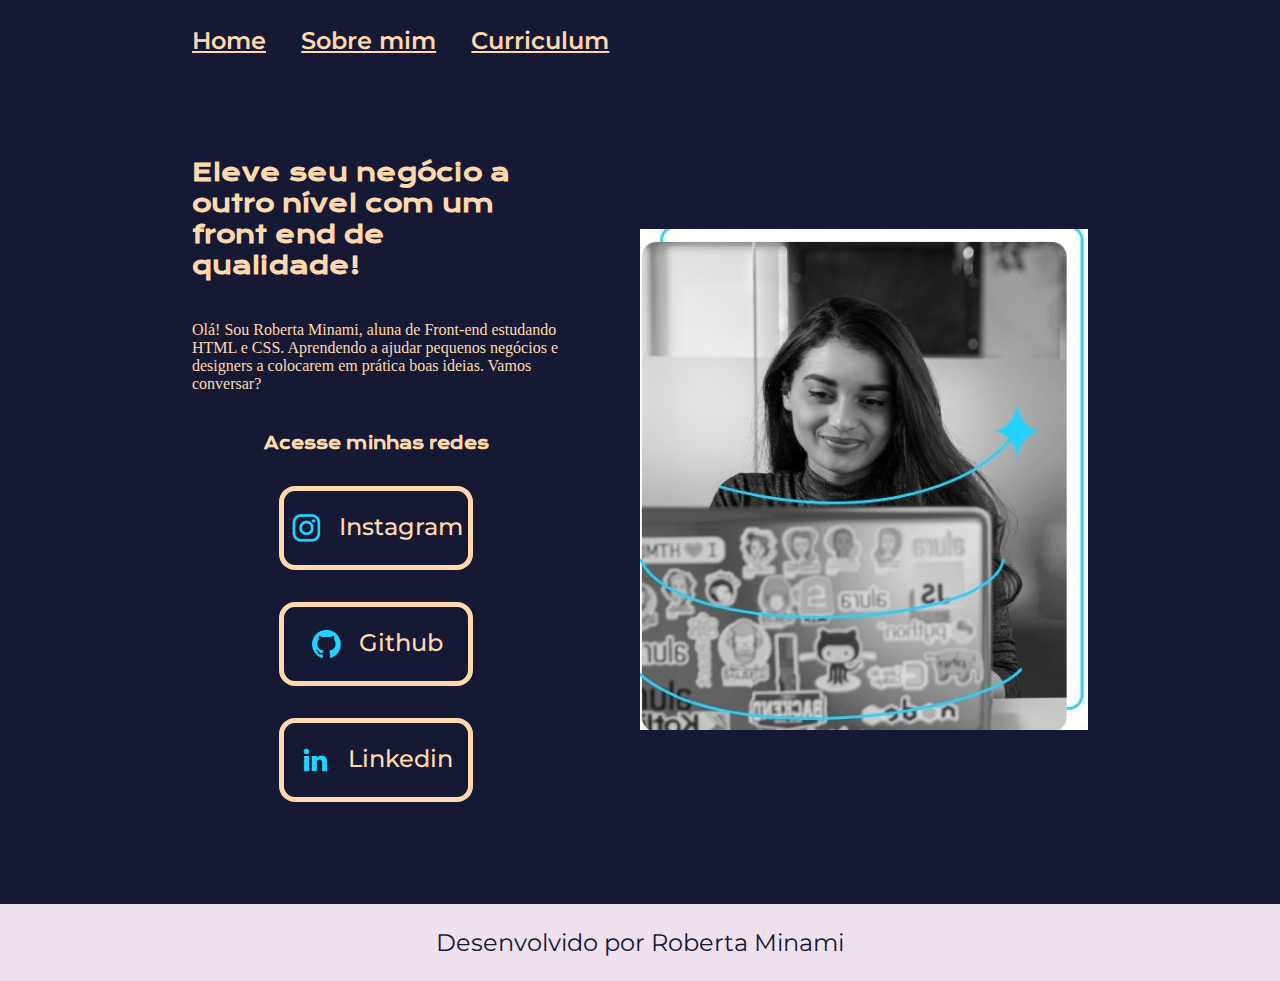
<file: index.html>
<!DOCTYPE html>
<html lang="pt-BR">
<head>
    <meta charset="UTF-8">
    <meta http-equiv="X-UA-Compatible" content="IE=edge">
    <meta name="viewport" content="width=device-width, initial-scale=1.0">
    <title>Portifólio</title>
    <link rel="stylesheet" href="style.css">
</head>
<body>
    <header class="cabecalho">
        <nav class="cabecalho__menu">
            <a class="cabecalho__menu__link" href="index.html">Home</a>
            <a class="cabecalho__menu__link" href="about.html">Sobre mim</a>
            <a class="cabecalho__menu__link" href="curriculum.html">Curriculum</a>
        </nav>
    </header>
    <main class="apresentacao">
        <section class="apresentacao__conteudo">
            <h1 class="apresentacao__conteudo__titulo">Eleve seu negócio a outro nível <strong class="titulo-destaque">com um front end de qualidade!</strong></h1>
            <p class="apresentacao___conteudo__texto">Olá! Sou Roberta Minami, aluna de Front-end estudando HTML e CSS. 
                Aprendendo a ajudar pequenos negócios e designers a colocarem em prática boas ideias. Vamos conversar?</p>
            <div class="apresentacao__links">
                <h2 class="apresentacao__links__subtitulo">Acesse minhas redes</h2>
                <a class="apresentacao__links__navegacao" href="https://instagram.com/robertaakemi">
                    <img src="./instagram.png">Instagram</a>
                <a class="apresentacao__links__navegacao" href="https://github.com/ro-ake">  
                    <img src="./github.png">Github</a>
                <a class="apresentacao__links__navegacao" href="https://linkedin.com/in/roberta-akemi-villas-minami-183b057b">
                    <img src="./linkedin.png">Linkedin</a>
            </div>
        </section>
        <img class="apresentacao__imagem" src="./imagem.jpg" alt="Foto da Joana Santos codando">  
    </main>
    <footer class="rodape">
        <p>Desenvolvido por Roberta Minami</p>
    </footer>
</body>
</html>
</file>
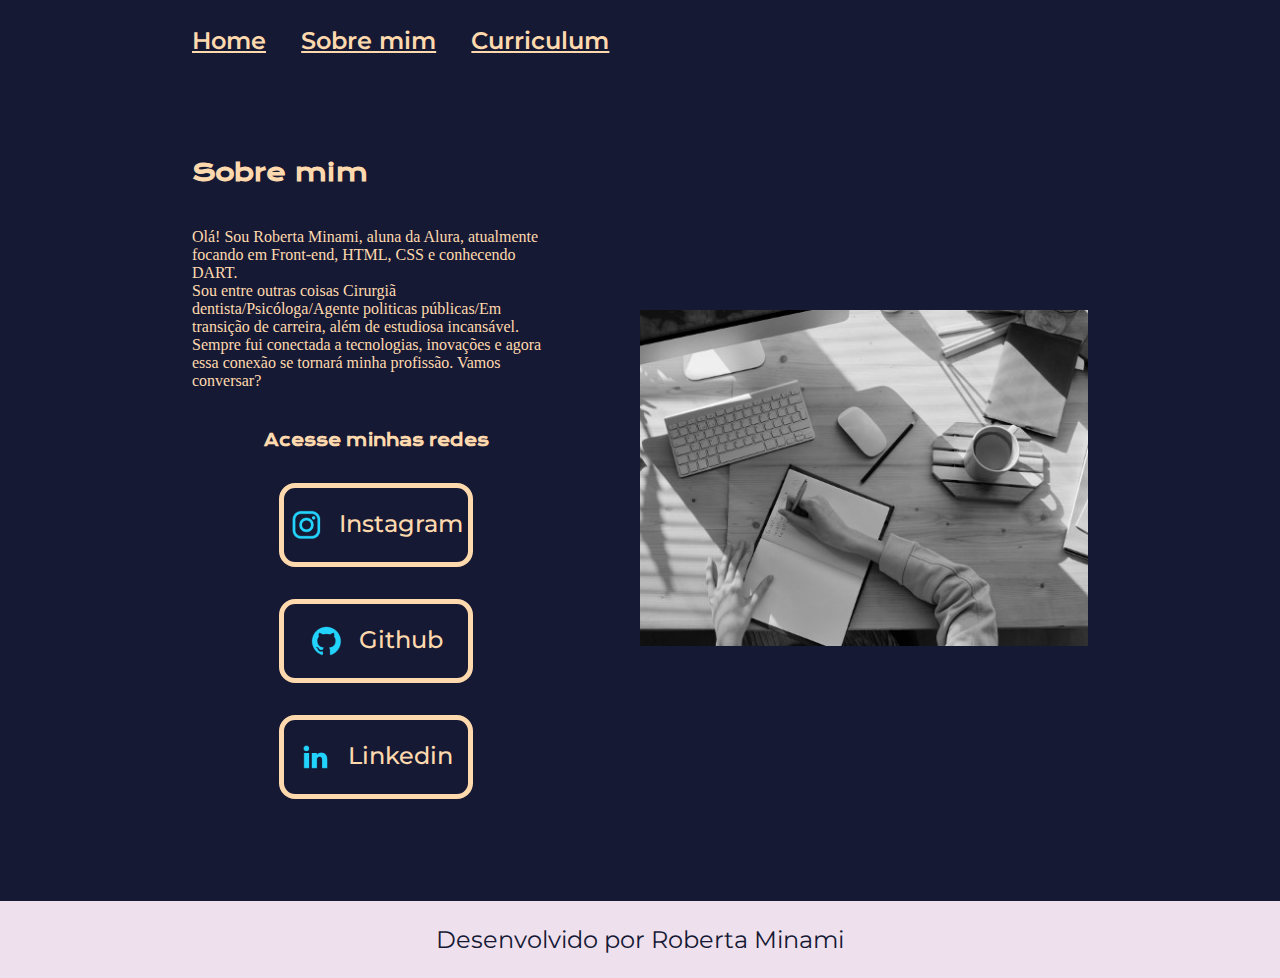
<file: about.html>
<!DOCTYPE html>
<html lang="pt-BR">
    <head>
        <meta charset="UTF-8">
        <meta http-equiv="X-UA-Compatible" content="IE=edge">
        <meta name="viewport" content="width= device-width, initial-scale=1.0">
        <title>Sobre mim</title>
        <link rel="stylesheet" href="style.css">

    </head>
    <body>
        <header class="cabecalho">
            <nav class="cabecalho__menu">
                <a class="cabecalho__menu__link" href="index.html">Home</a>
                <a class="cabecalho__menu__link" href="about.html">Sobre mim</a>
                <a class="cabecalho__menu__link" href="curriculum.html">Curriculum</a>
            </nav>
        </header>
        <main class="apresentacao">

            <section class="apresentacao__conteudo">
                <h1 class="apresentacao__conteudo__titulo"> Sobre mim </h1>
                <p class="apresentacao___conteudo__texto">Olá! Sou Roberta Minami, aluna da Alura, atualmente focando em Front-end, HTML, CSS e conhecendo DART. <br>
                    Sou entre outras coisas Cirurgiã dentista/Psicóloga/Agente politicas públicas/Em transição de carreira, além de estudiosa incansável.<br>
                    Sempre fui conectada a tecnologias, inovações e agora essa conexão se tornará minha profissão. Vamos conversar?</p>
           
                <div class="apresentacao__links">
                    <h2 class="apresentacao__links__subtitulo">Acesse minhas redes</h2>
                    <a class="apresentacao__links__navegacao" href="https://instagram.com/robertaakemi">
                        <img src="./instagram.png">Instagram</a>
                    <a class="apresentacao__links__navegacao" href="https://github.com/ro-ake">  
                        <img src="./github.png">Github</a>
                    <a class="apresentacao__links__navegacao" href="https://linkedin.com/in/roberta-akemi-villas-minami-183b057b">
                        <img src="./linkedin.png">Linkedin</a>
                </div>
            </section>
                <img class="apresentacao__imagem"src="./horizonte.jpg" alt="foto horizonte">  
        </main>
        <footer class="rodape">
            <p>Desenvolvido por Roberta Minami</p>
        </footer>
    </body>
</html>
</file>
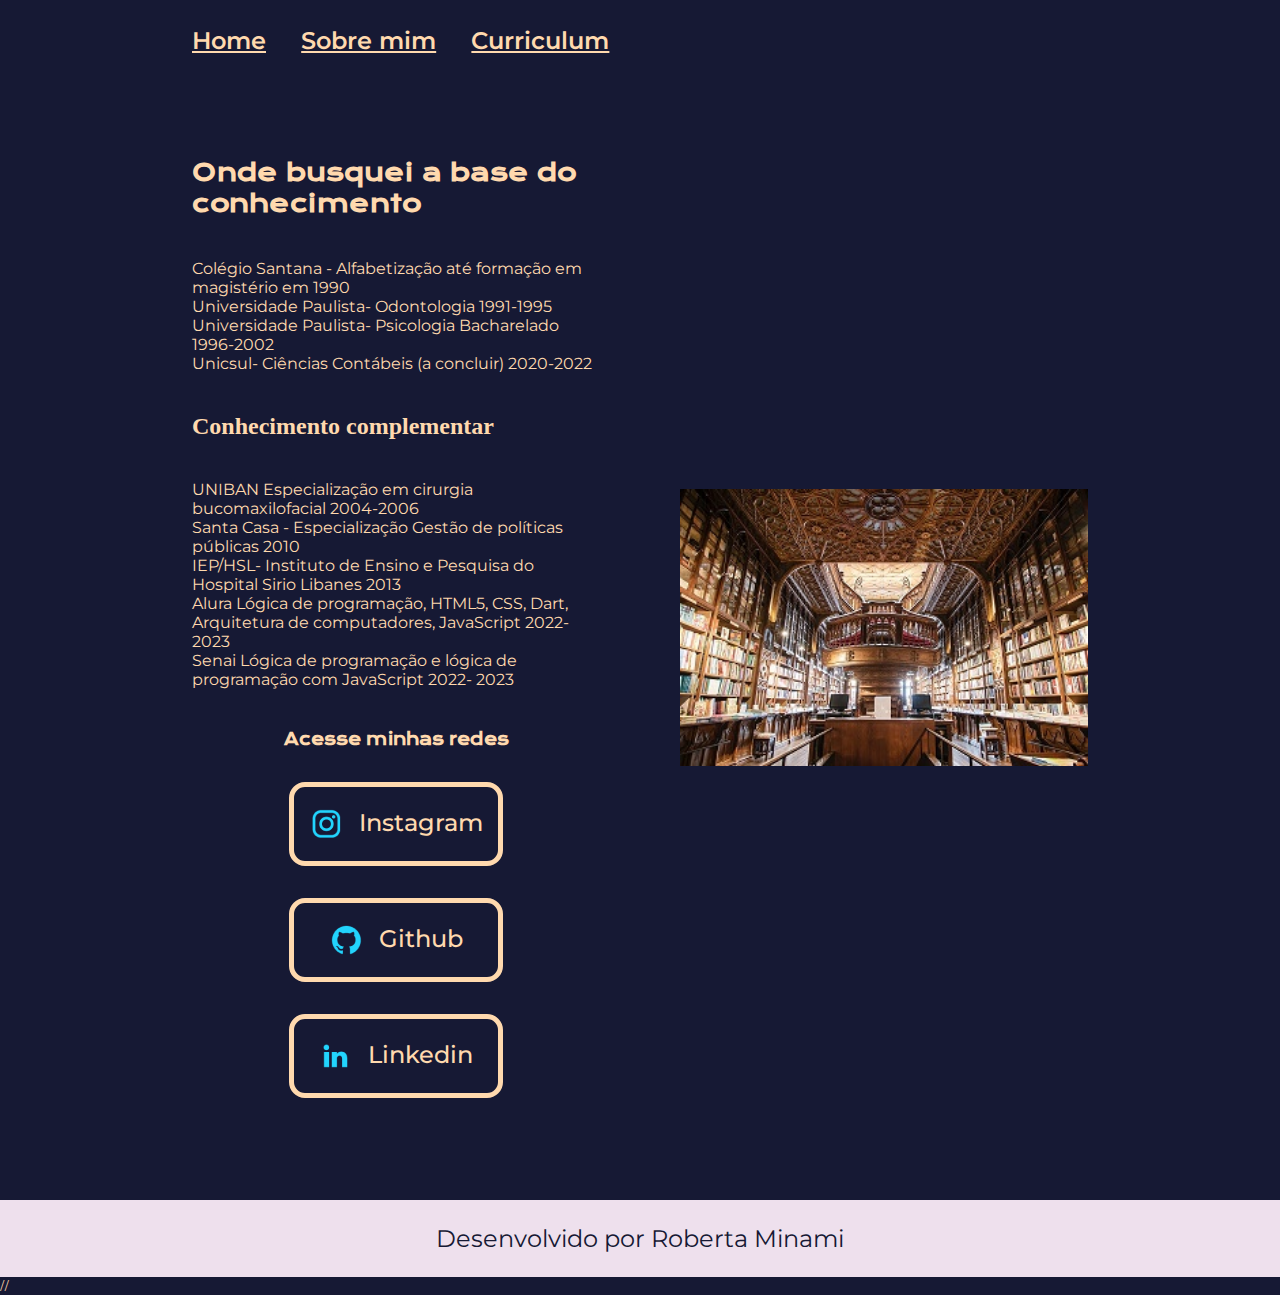
<file: curriculum.html>
<!DOCTYPE html>
<html lang="pt-BR">
<head>
    <meta charset="UTF-8">
    <meta name="viewport" content="width=device-width, initial-scale=1.0">
    <title>Curriculum</title>
    <link rel="stylesheet" href="style.css">
</head>
    <body>
<header class="cabecalho">
    <nav class="cabecalho__menu">
        <a class="cabecalho__menu__link" href="index.html">Home</a>
        <a class="cabecalho__menu__link" href="about.html">Sobre mim</a>
        <a class="cabecalho__menu__link" href="curriculum.html">Curriculum</a>
    </nav>
</header>
<main class="apresentacao">
                     
    <section class="apresentacao__conteudo">
       
        <h2 class="apresentacao__conteudo__titulo">Onde busquei a base do conhecimento<strong class="titulo-destaque"></strong></h2>  
        <p class="apresentacao__conteudo__texto">Colégio Santana - Alfabetização até formação em magistério em 1990<br>
            Universidade Paulista- Odontologia 1991-1995 <br>
            Universidade Paulista- Psicologia Bacharelado 1996-2002 <br>
            Unicsul- Ciências Contábeis (a concluir) 2020-2022 <br> 
        </p>

        <h2 class="apresentacao__conteudo_titulo">Conhecimento complementar<strong class="titulo-destaque"></strong></h2>   
        <p class="apresentacao__conteudo__texto"> UNIBAN Especialização em cirurgia bucomaxilofacial 2004-2006<br>
            Santa Casa - Especialização Gestão de políticas públicas 2010 <br>
            IEP/HSL- Instituto de Ensino e Pesquisa do Hospital Sirio Libanes 2013 <br>
            Alura  Lógica de programação, HTML5, CSS, Dart, Arquitetura de computadores, JavaScript 2022-2023<br>
            Senai Lógica de programação e lógica de programação com JavaScript 2022- 2023<br>
        </p>
        <div class="apresentacao__links">
            <h2 class="apresentacao__links__subtitulo">Acesse minhas redes</h2>
            <a class="apresentacao__links__navegacao" href="https://instagram.com/robertaakemi">
                <img src="./instagram.png">Instagram</a>
            <a class="apresentacao__links__navegacao" href="https://github.com/ro-ake">  
                <img src="./github.png">Github</a>
            <a class="apresentacao__links__navegacao" href="https://linkedin.com/in/roberta-akemi-villas-minami-183b057b">
                <img src="./linkedin.png">Linkedin</a>
        </div>
    </section>
     <img class="apresentacao__imagem" src="./biblioteca.jpg" alt="biblioteca">
</main>
<footer class="rodape">
    <p>Desenvolvido por Roberta Minami</p>
</footer>
</body>//
</html>

<body>
    
</body>
</html>
</file>
<file: style.css>
@import url('https://fonts.googleapis.com/css2?family=Krona+One&family=Montserrat&family=Roboto&display=swap');
/*podemos criar variáveis para armazenar valores de características que utilizaremos diversas vezes* sempre usa ":root {--nome da var}*/
:root{
    --cor-primaria: #161934;
    --cor-secundaria: #ffD9AE;
    --cor-terciaria: #ffD7a9;
    --fonte-primaria:'Krona One', sans-serif;
    --fonte-secundaria:  'Montserrat', sans-serif;
}

*{   margin:0;
    padding:0;
}
/*indica que todos elementos serão alterados*/
/*buscar fontes de texto- google fonts*/
body{
   /* font-size: larger;
    height: 100vh;*/
    box-sizing:border-box;
    background-color:var(--cor-primaria);
    color:var(--cor-secundaria);
}
.cabecalho{
    padding: 2% 0% 0% 15%;
    /*superior direito inferior esquerdo*/
}

.cabecalho__menu{
    display: flex;
    justify-content: flex-start ;
    gap: 2.2em;
}
.cabecalho__menu__link{
    font-family: var(--fonte-secundaria);
    font-size: 1.5rem;/*1 rem = 16px*/
    font-weight: 600;
    color:var(--cor-secundaria);
    text-decoration: underline;
}
.apresentacao
{
    padding: 8% 15%;
    display:flex;
    align-items: center;
    gap:80px;

}

.apresentacao__conteudo
{
    width:50%;
    display: flex;
    flex-direction: column;
    gap: 40px;
}

.apresentacao__conteudo__titulo{
font-size: 1.5rem;
font-family: var(--fonte-primaria);
}

.titulo-destaque{
    color:var(--cor-secundaria);
}

.apresentacao__conteudo__texto{
    font-size: 1rem;
    font-family:var(--fonte-secundaria);
 } 
 .apresentacao__links{
    display: flex;
    flex-direction: column;
    justify-content: space-between;
    align-items: center;
    gap: 32px;
 } 

.apresentacao__links__subtitulo{
    font-family: var(--fonte-primaria) ;
    font-size: 1rem;
}

 .apresentacao__links__navegacao{
    /*background-color:#f0f858 ;*/
    display: flex;
    justify-content: center;
    gap: 16px;
    border:5px solid var(--cor-secundaria);
    width: 50%;
    text-align: center;
    border-radius: 16px;
    font-size: 1.5rem;
    font-weight: 500;
    padding: 21px 0;
    text-decoration:  none;
    color: var(--cor-secundaria);
    font-family:var(--fonte-secundaria);
 }

 .apresentacao__links__link:hover{
    background-color: var(--cor-secundaria);
 }
.rodape{
    padding: 24px;
    color: var(--cor-primaria);
    background-color: #eee0ed;
    text-align: center;
    font-family:var(--fonte-secundaria);
    font-size: 1.5rem;
    font-weight: 400;
}
.apresentacao__curriculum__links{
    display: flex;
    flex-direction: column;
    justify-content: space-between;
    align-items: center;
    gap: 32px;
 } 

.apresentacao__curriculum__links__subtitulo{
    font-family: var(--fonte-primaria);
    font-size: 1.2rem;
}

 .apresentacao__curriculum__links__link{
    display: flex;
    justify-content: center;
    gap: 20px;
    border:5px solid var(--cor-secundaria);
    width: 50%;
    text-align: center;
    border-radius: 16px;
    font-size: 1.5rem;
    font-weight: 100;
    padding: 25px;
    text-decoration:  none;
    /*color: #f0f858;*/
    font-family:var(--fonte-secundaria);
 } 
.apresentacao__imagem{
    object-position: center;
    width: 50%;
}
/*usado@media para ajustarmos medidas do prjeto para outras telas*/
@media (max-width:1200px){
   .cabecalho{
    padding:10%;
  }
    .cabecalho__menu{
        justify-content:center ;

    }   
    .apresentacao{
        flex-direction: column-reverse;
        padding:5%;
    }
     .apresentacao__conteudo{
            width:auto;
        }
    }
</file>
